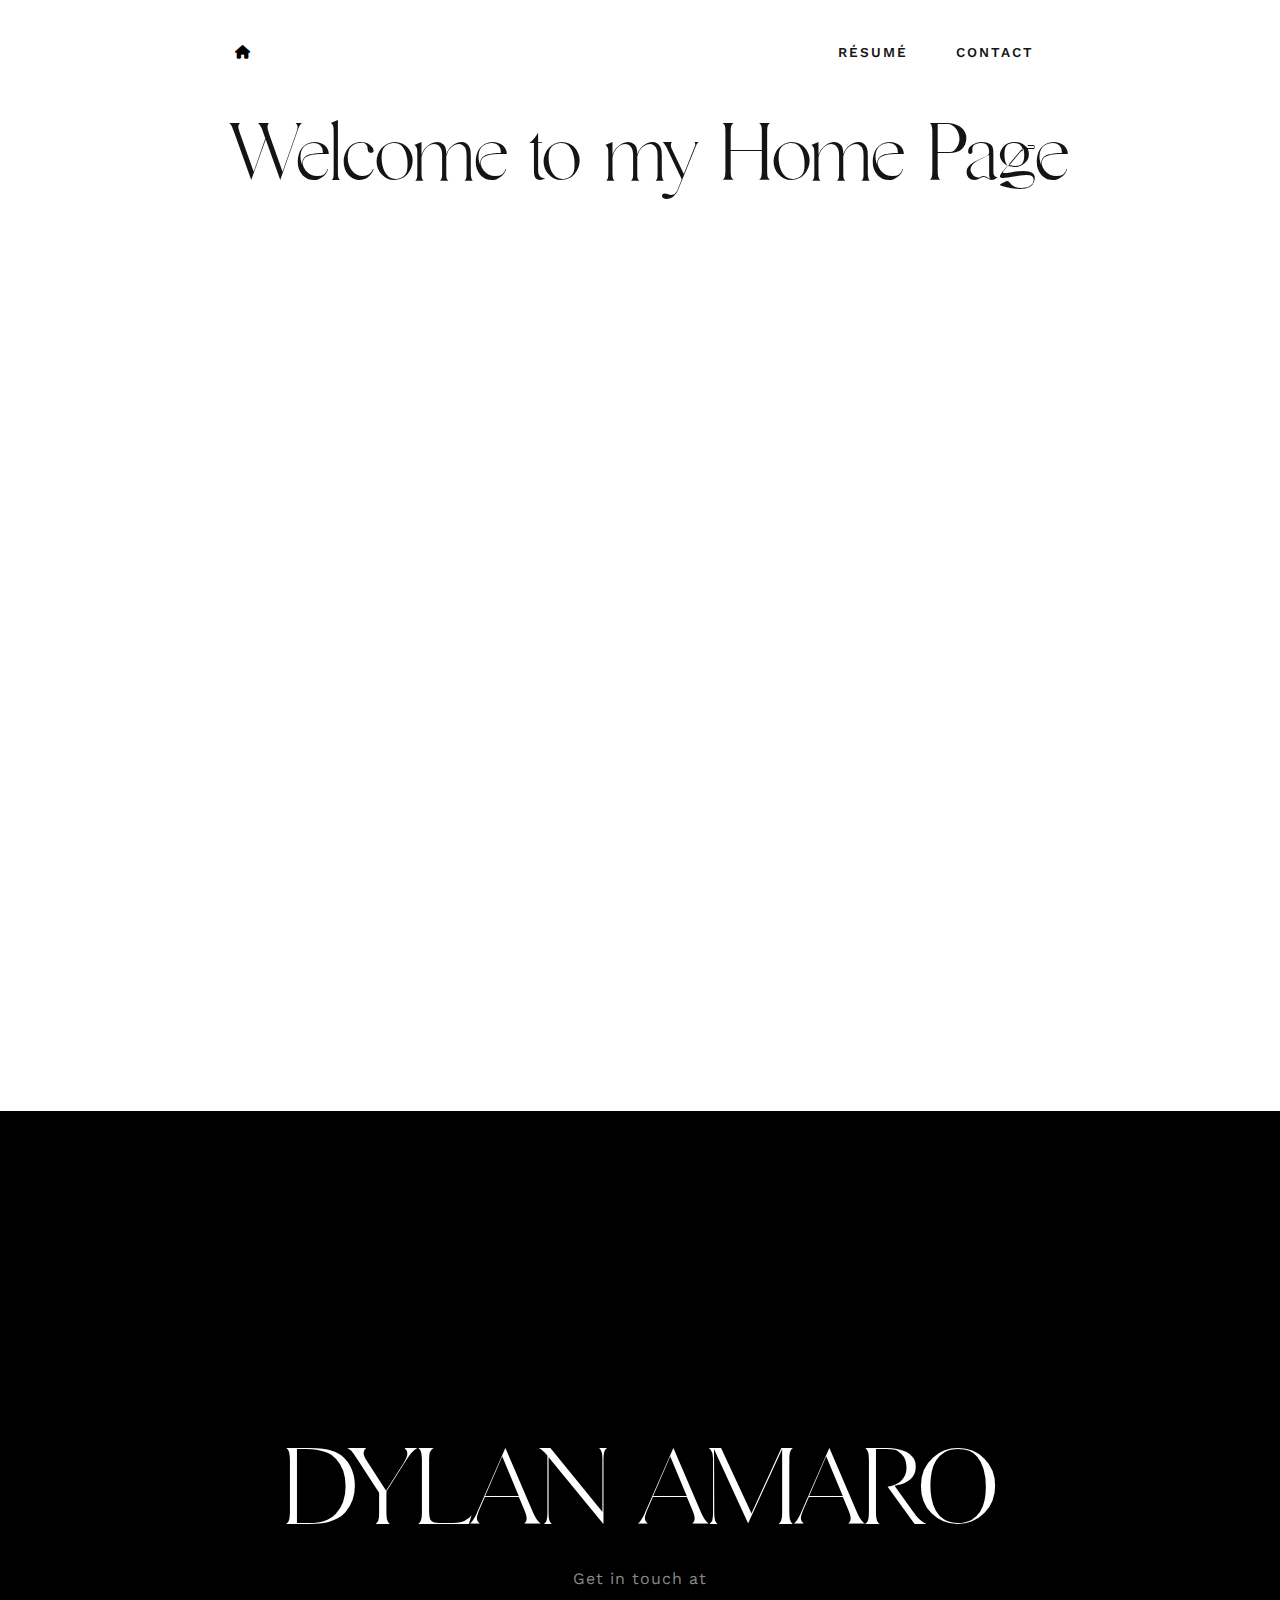
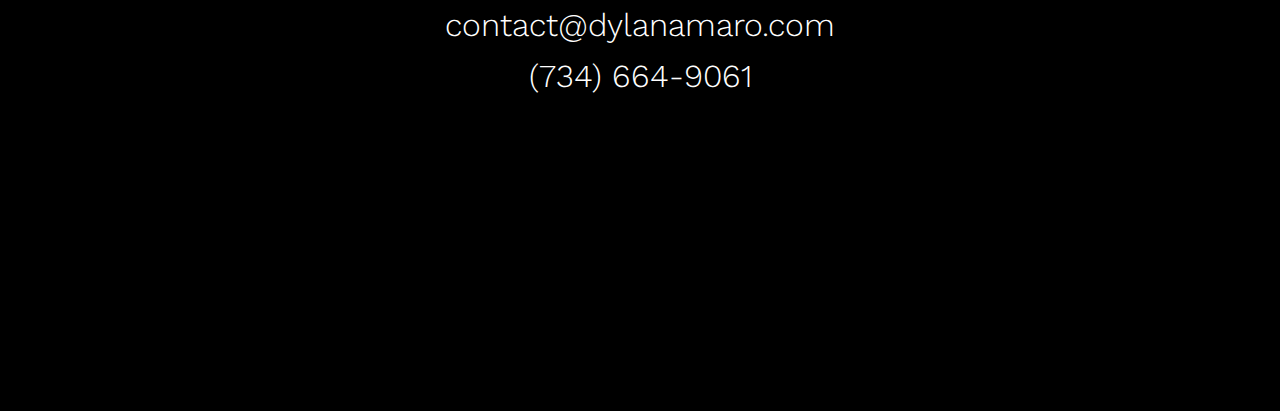
<file: index.html>
<!DOCTYPE html>
<html lang="en">
<head>
  <meta charset="UTF-8" />
  <meta name="viewport" content="width=device-width, initial-scale=1.0" />
  <title>Home - Dylan Amaro</title>
  <link rel="stylesheet" href="css/style.css" />
  <link href="https://fonts.googleapis.com/css2?family=Work+Sans:wght@100;200;300;400;600&display=swap" rel="stylesheet">
  <link rel="stylesheet" href="https://cdnjs.cloudflare.com/ajax/libs/font-awesome/6.5.0/css/all.min.css">  
</head>
<body>
    <header class="hidden-at-start">
        <nav class="nav-wrapper">
          <a href="index.html" class="home-button"><i class="fas fa-home"></i></a>
          <div class="nav-links">
            <a href="resume.html" class="nav-link">RÉSUMÉ</a>
            <a href="#page-footer" class="nav-link">CONTACT</a>
          </div>
        </nav>
      </header>

  <main>
    <h1 class="gallient-heading">Welcome to my Home Page</h1>
    <div style="height: 100vh;"></div> <!-- Add empty space to push footer below view -->

  </main>

  <footer id="page-footer" class="site-footer">
    <div class="footer-content">
        <a href="index.html" class="footer-home-icon"><i class="fas fa-home"></i></a>
        <h1 class="gallient-footing">DYLAN AMARO</h1>
      <p class="get-in-touch"> Get in touch at </p>
      <h2 class="contact-info">contact@dylanamaro.com</p>
      <h2 class="contact-info">(734) 664-9061</p>
    </div>
  </footer>

  <script src="js/script.js" defer></script>
</body>
</html>
</file>
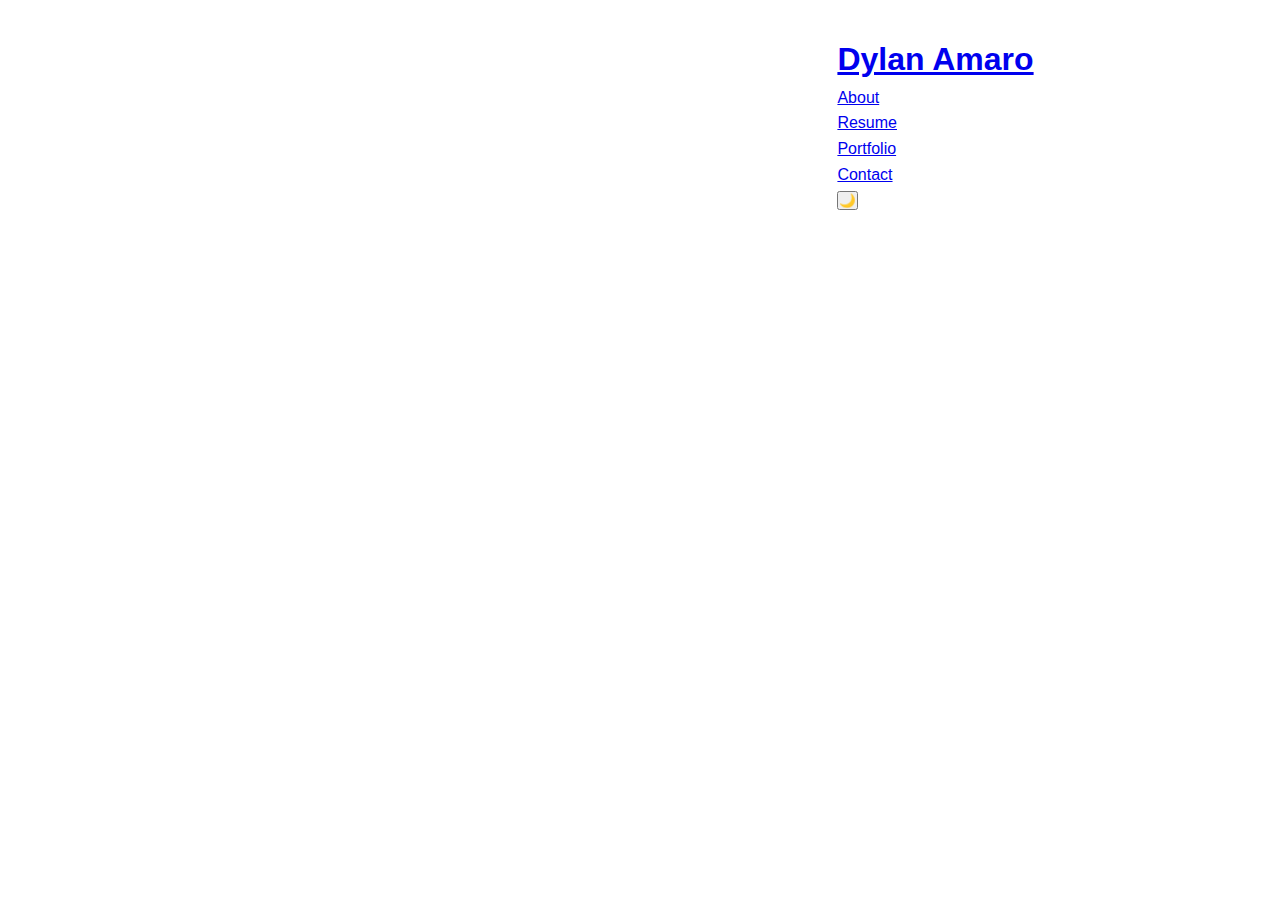
<file: about.html>
<!-- about.html -->
<!DOCTYPE html>
<html lang="en">
<head>
  <meta charset="UTF-8">
  <meta name="viewport" content="width=device-width, initial-scale=1.0">
  <title>About | Dylan Amaro</title>
  <link rel="stylesheet" href="css/style.css">
  <link href="https://fonts.googleapis.com/css2?family=Baloo+2:wght@400;600&display=swap" rel="stylesheet">
</head>
<body>
  <header>
    <nav>
      <h1><a href="index.html">Dylan Amaro</a></h1>
      <ul>
        <li><a href="about.html">About</a></li>
        <li><a href="resume.html">Resume</a></li>
        <li><a href="portfolio.html">Portfolio</a></li>
        <li><a href="contact.html">Contact</a></li>
      </ul>
      <button id="dark-mode-toggle" aria-label="Toggle dark mode">🌙</button>
    </nav>
  </header>

  <main>
    <section class="content">
      <h2 class="center-text">About Me</h2>
      <p>¡Hola! I'm Dylan Amaro, a Refugee Case Manager based in Ann Arbor, MI. 
        I love working on projects that make a difference. 
        I'm passionate about social justices of the present day and understanding
        the themes of major world history. I am always eager to learn new skills-
        take a look at my portfolio page to see what I've gotten myself into recently!</p>
    </section>
  </main>

  <footer>
    <p>&copy; 2025 Dylan Amaro. All rights reserved.</p>
  </footer>
</body>
</html>
</file>
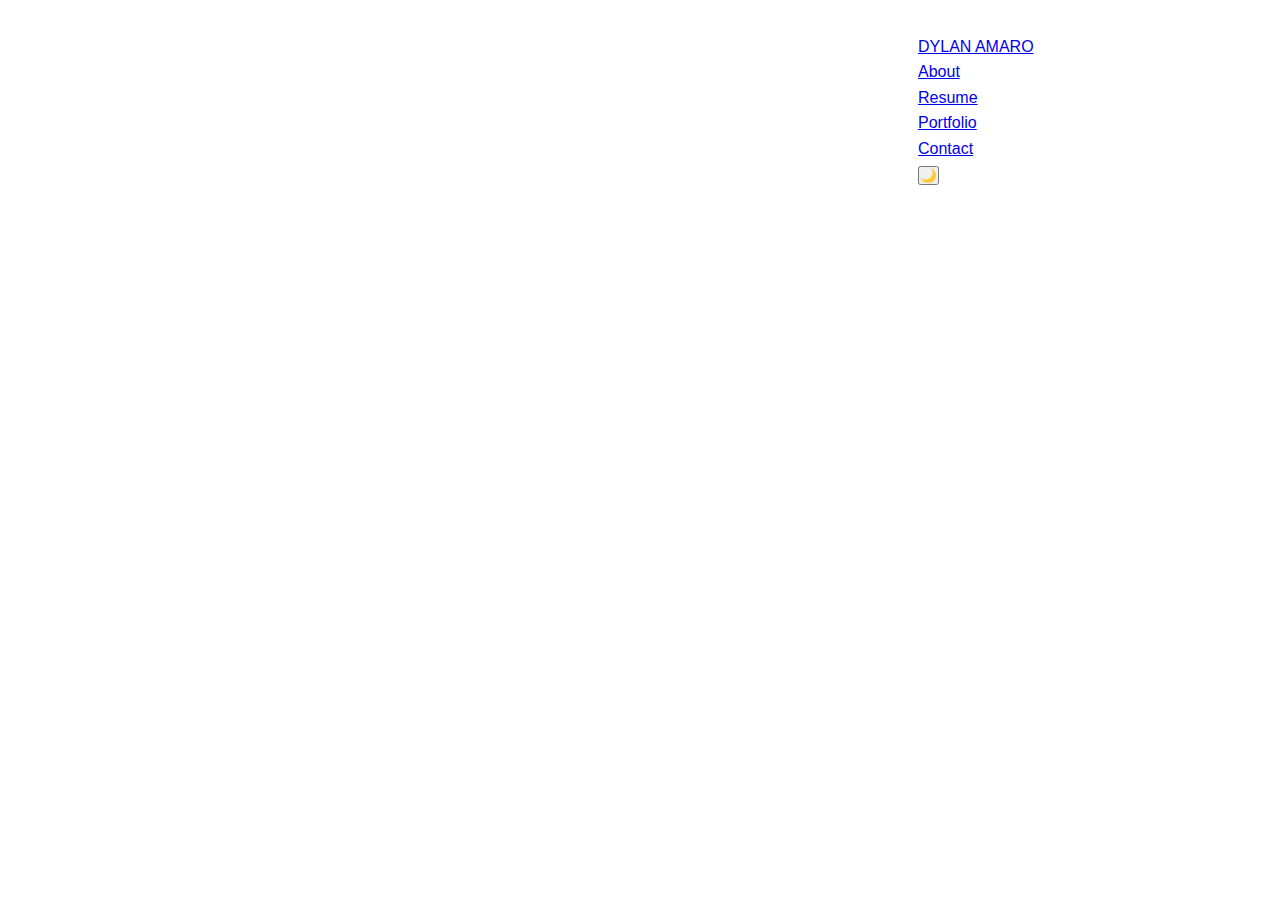
<file: contact.html>
<!-- contact.html -->
<!DOCTYPE html>
<html lang="en">
<head>
  <meta charset="UTF-8">
  <meta name="viewport" content="width=device-width, initial-scale=1.0">
  <title>Contact | Dylan Amaro</title>
  <link rel="stylesheet" href="css/style.css">
  <link href="https://fonts.googleapis.com/css2?family=Exo+2:wght@300;400;600&display=swap" rel="stylesheet">
</head>
<body>
  <header>
    <nav>
      <p><a href="/index.html">DYLAN AMARO</a></p>
      <ul>
        <li><a href="about.html">About</a></li>
        <li><a href="resume.html">Resume</a></li>
        <li><a href="portfolio.html">Portfolio</a></li>
        <li><a href="contact.html">Contact</a></li>
      </ul>
      <button id="dark-mode-toggle" aria-label="Toggle dark mode">🌙</button>
    </nav>
  </header>

  <main>
    <section class="content">
      <h2 class="center-text">Contact</h2>
      <p>You can reach me via email at <a href="mailto:contact@dylanamaro.com">contact@dylanamaro.com</a>.</p>
      <p>Or connect with me on <a href="https://www.linkedin.com/in/dylan-amaro-254527156/">LinkedIn</a>.</p>
    </section>
  </main>

  <footer>
    <p>&copy; 2025 Dylan Amaro. All rights reserved.</p>
  </footer>
</body>
</html>
</file>
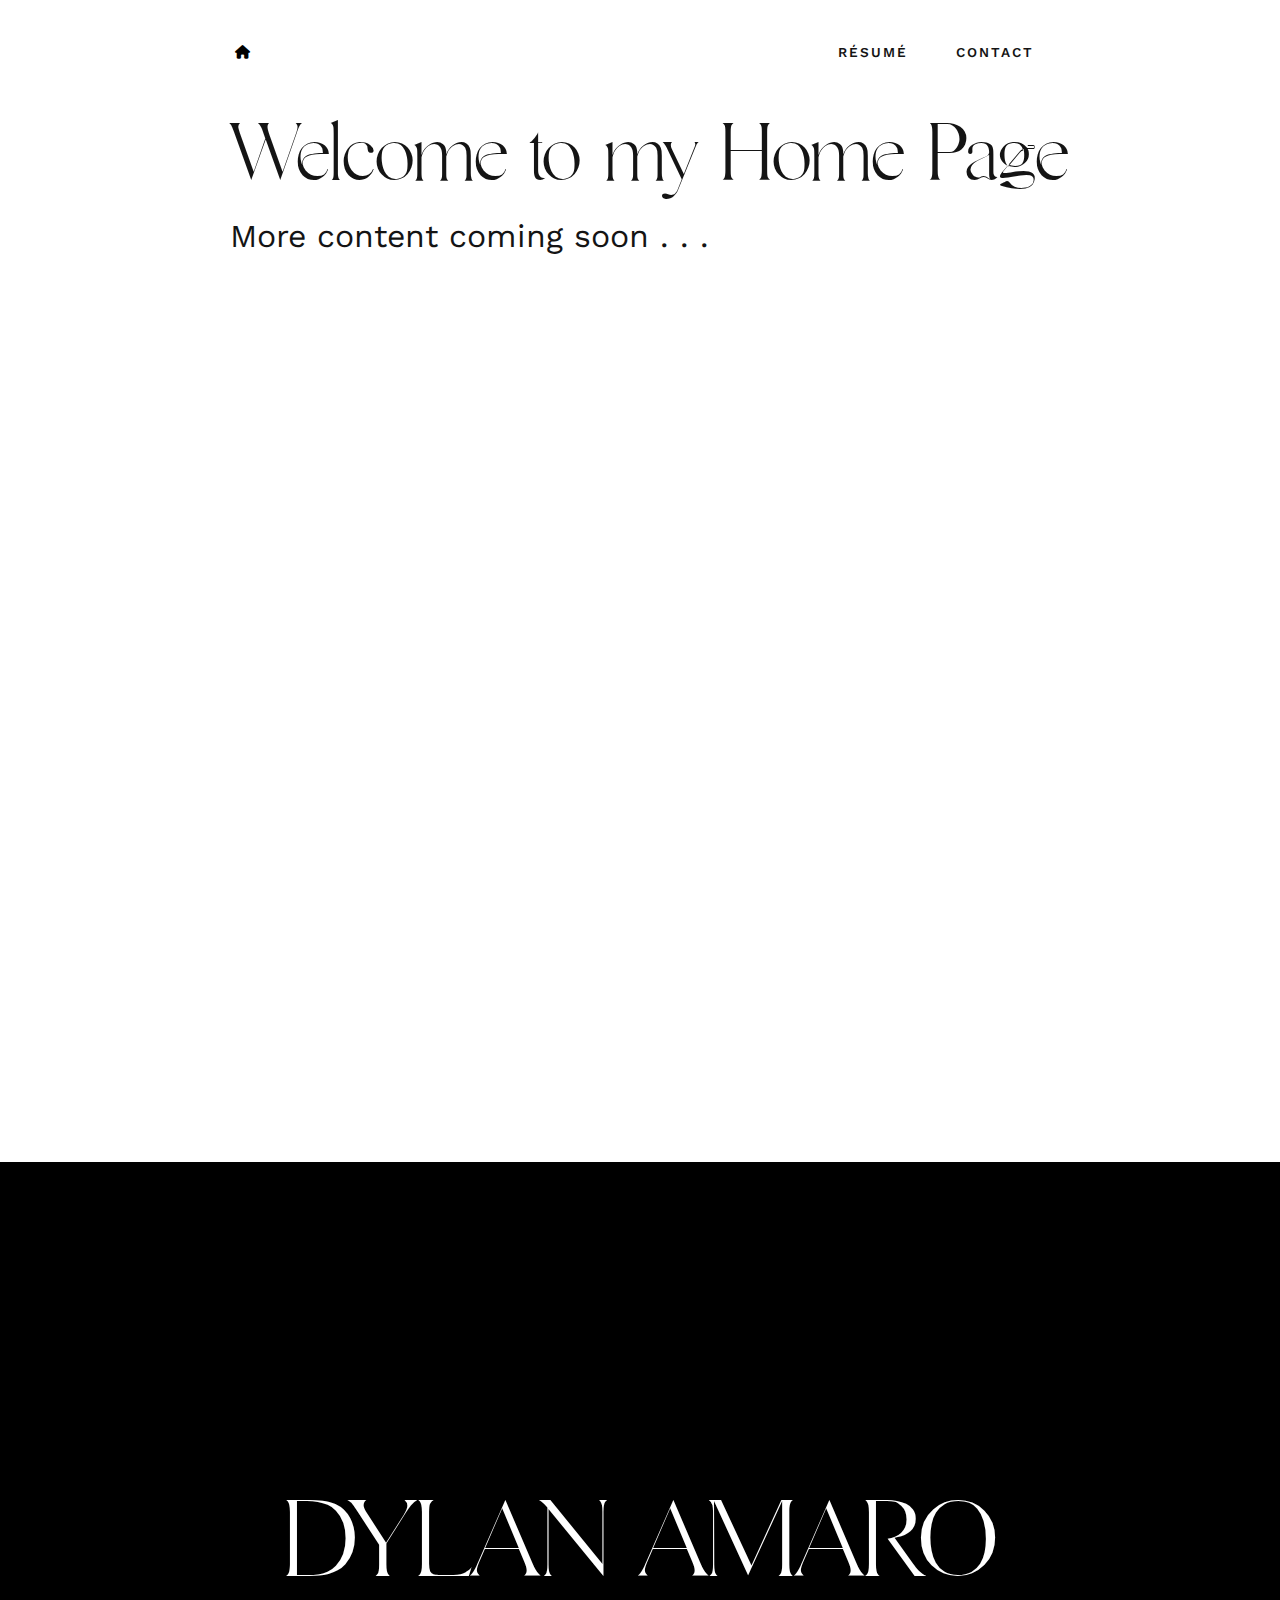
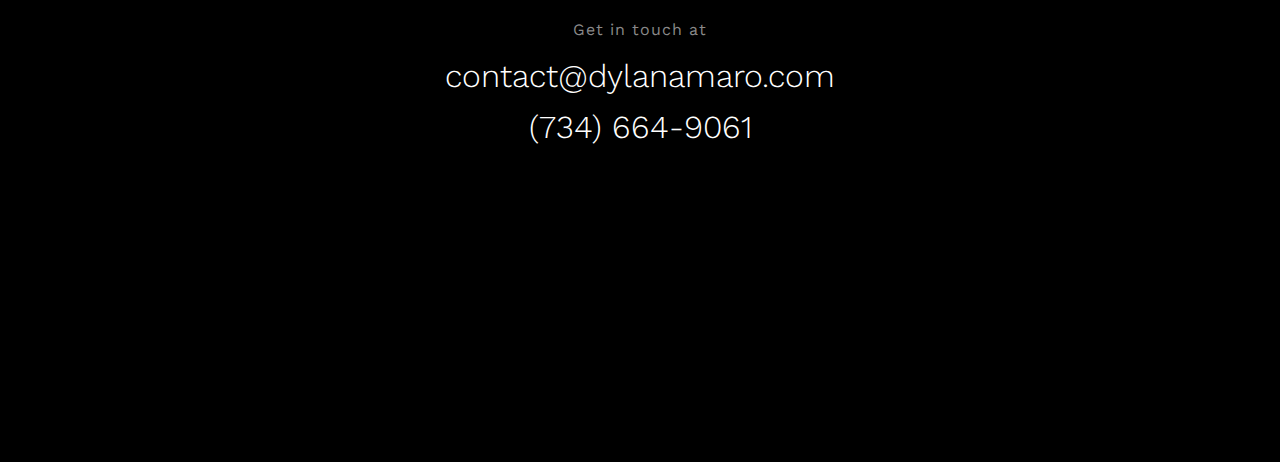
<file: home.html>
<!DOCTYPE html>
<html lang="en">
<head>
  <meta charset="UTF-8" />
  <meta name="viewport" content="width=device-width, initial-scale=1.0" />
  <title>Home - Dylan Amaro</title>
  <link rel="stylesheet" href="css/style.css" />
  <link href="https://fonts.googleapis.com/css2?family=Work+Sans:wght@100;200;300;400;600&display=swap" rel="stylesheet">
  <link rel="stylesheet" href="https://cdnjs.cloudflare.com/ajax/libs/font-awesome/6.5.0/css/all.min.css">  
</head>
<body>
    <header class="hidden-at-start">
        <nav class="nav-wrapper">
          <a href="home.html" class="home-button"><i class="fas fa-home"></i></a>
          <div class="nav-links">
            <a href="index.html" class="nav-link">RÉSUMÉ</a>
            <a href="#page-footer" class="nav-link">CONTACT</a>
          </div>
        </nav>
      </header>

  <main>
    <h1 class="gallient-heading">Welcome to my Home Page</h1>
    <h2 class="main-page">More content coming soon . . . </h2>
    <div style="height: 100vh;"></div> <!-- Add empty space to push footer below view -->

  </main>

  <footer id="page-footer" class="site-footer">
    <div class="footer-content">
        <a href="home.html" class="footer-home-icon"><i class="fas fa-home"></i></a>
        <h1 class="gallient-footing">DYLAN AMARO</h1>
      <p class="get-in-touch"> Get in touch at </p>
      <h2 class="contact-info">contact@dylanamaro.com</p>
      <h2 class="contact-info">(734) 664-9061</p>
    </div>
  </footer>

  <script src="js/script.js" defer></script>
</body>
</html>
</file>
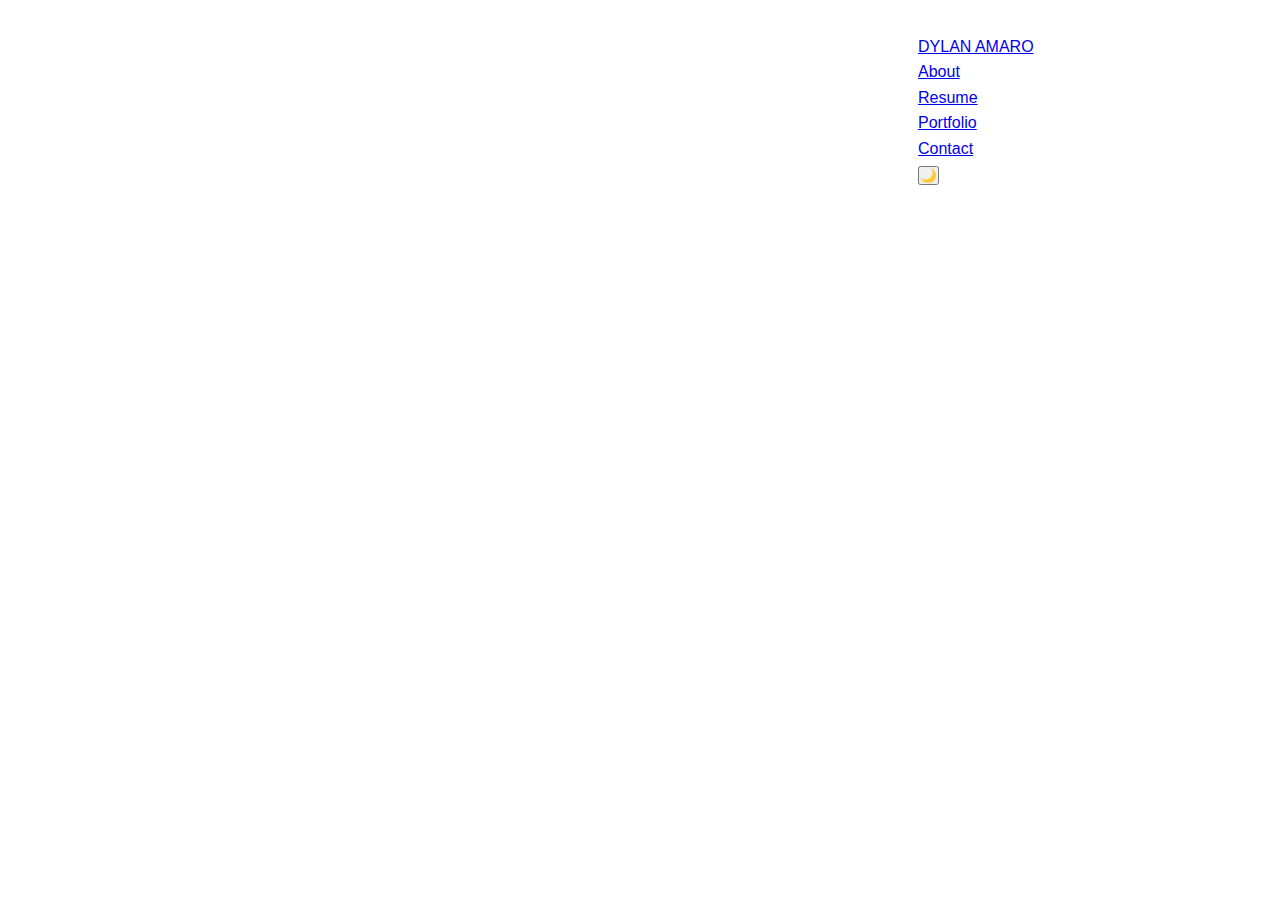
<file: portfolio.html>
<!-- portfolio.html -->
<!DOCTYPE html>
<html lang="en">
<head>
  <meta charset="UTF-8">
  <meta name="viewport" content="width=device-width, initial-scale=1.0">
  <title>Portfolio | Dylan Amaro</title>
  <link rel="stylesheet" href="css/style.css">
  <link href="https://fonts.googleapis.com/css2?family=Exo+2:wght@300;400;600&display=swap" rel="stylesheet">
</head>
<body>
  <header>
    <nav>
      <p><a href="/index.html">DYLAN AMARO</a></p>
      <ul>
        <li><a href="about.html">About</a></li>
        <li><a href="resume.html">Resume</a></li>
        <li><a href="portfolio.html">Portfolio</a></li>
        <li><a href="contact.html">Contact</a></li>
      </ul>
      <button id="dark-mode-toggle" aria-label="Toggle dark mode">🌙</button>
    </nav>
  </header>

  <main>
    <section class="content">
      <h2 class="center-text">Portfolio</h2>
      <p>This section is coming soon. It will feature some of my favorite projects, including web design, chess content, and more.</p>
    </section>
  </main>

  <footer>
    <p>&copy; 2025 Dylan Amaro. All rights reserved.</p>
  </footer>
</body>
</html>
</file>
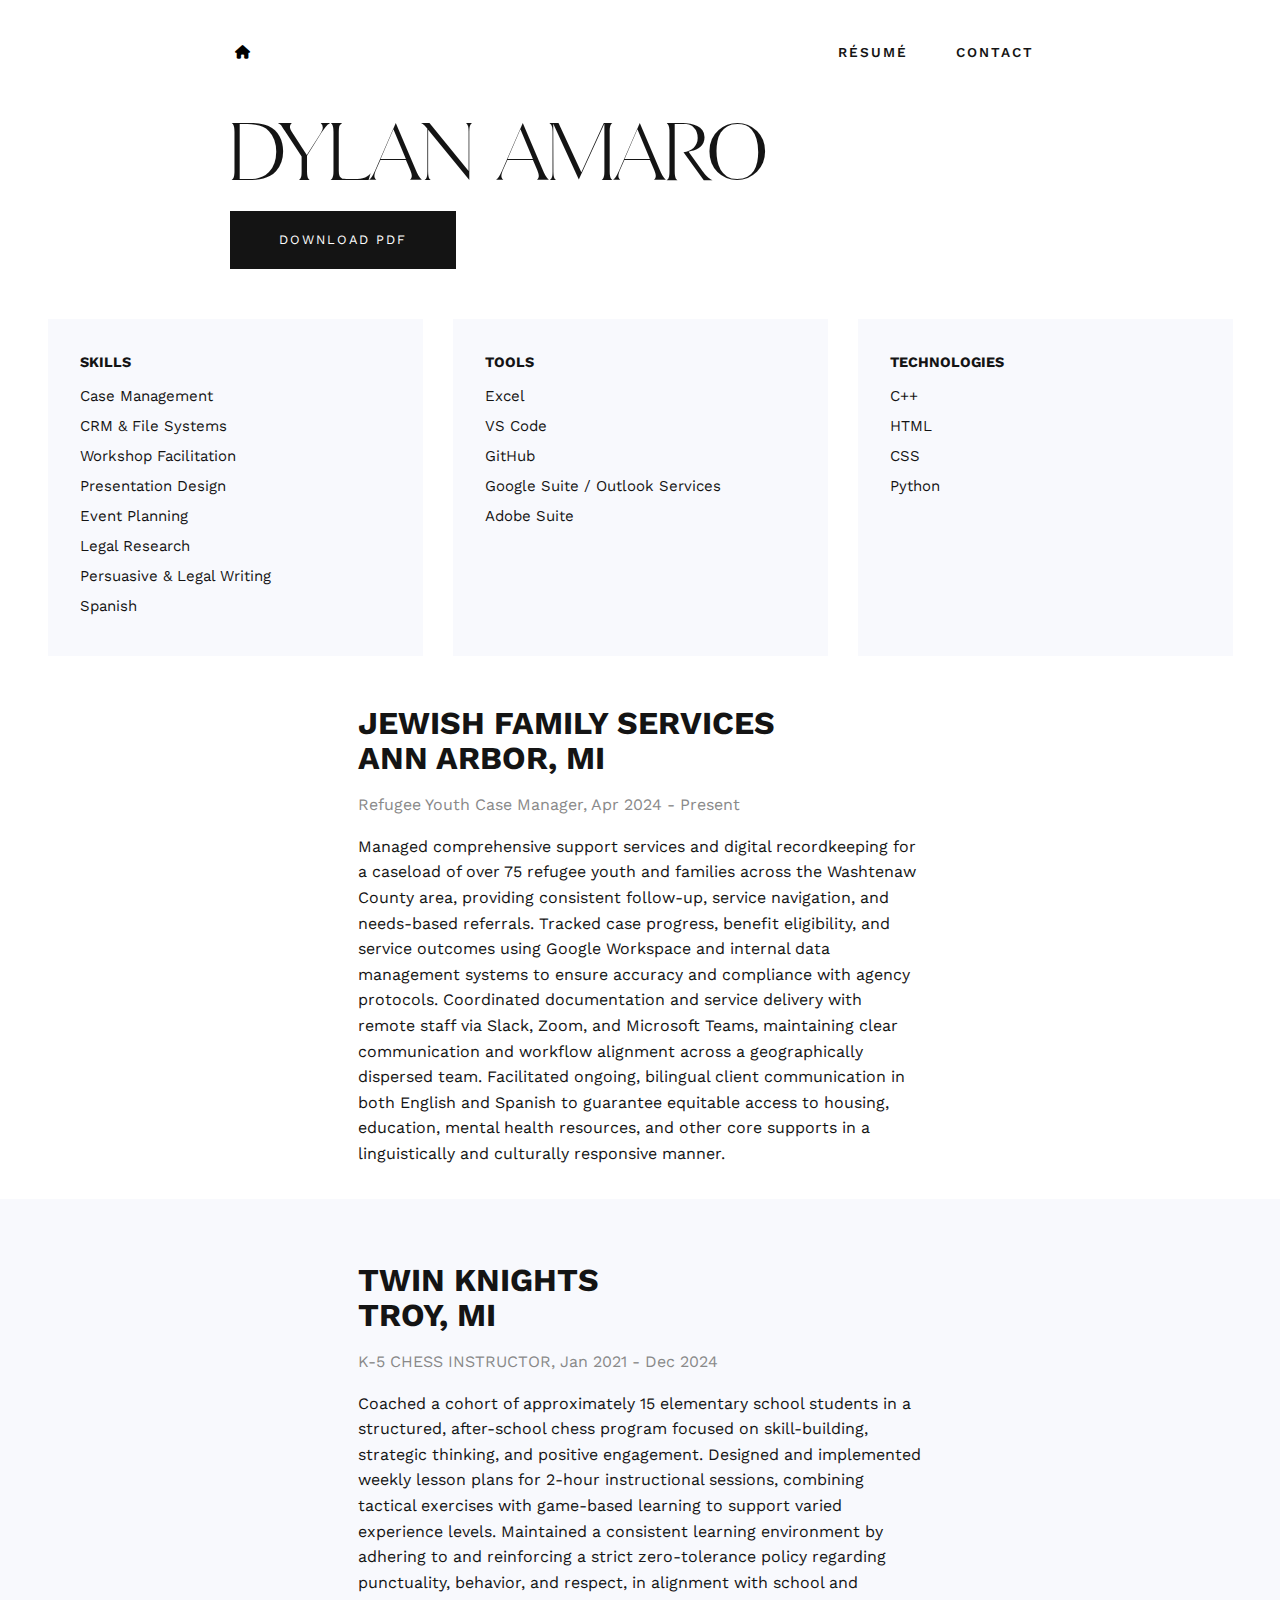
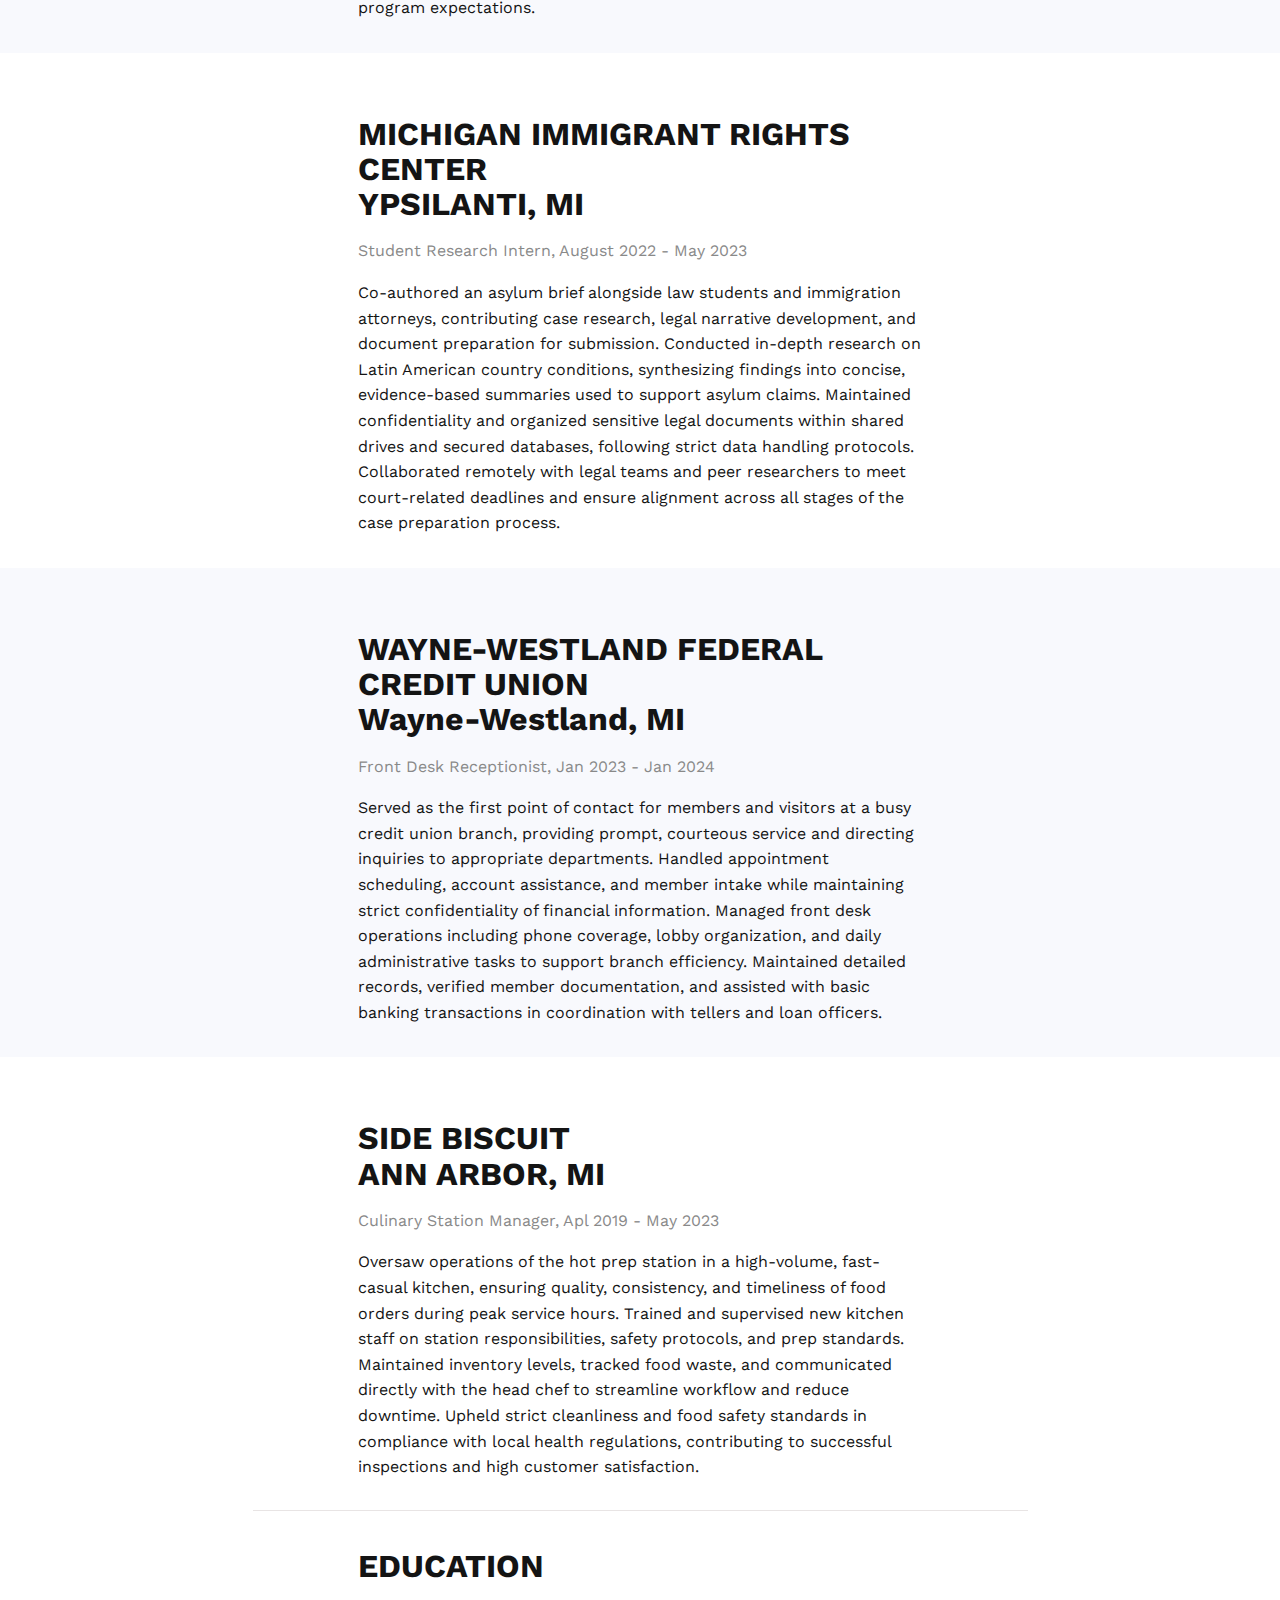
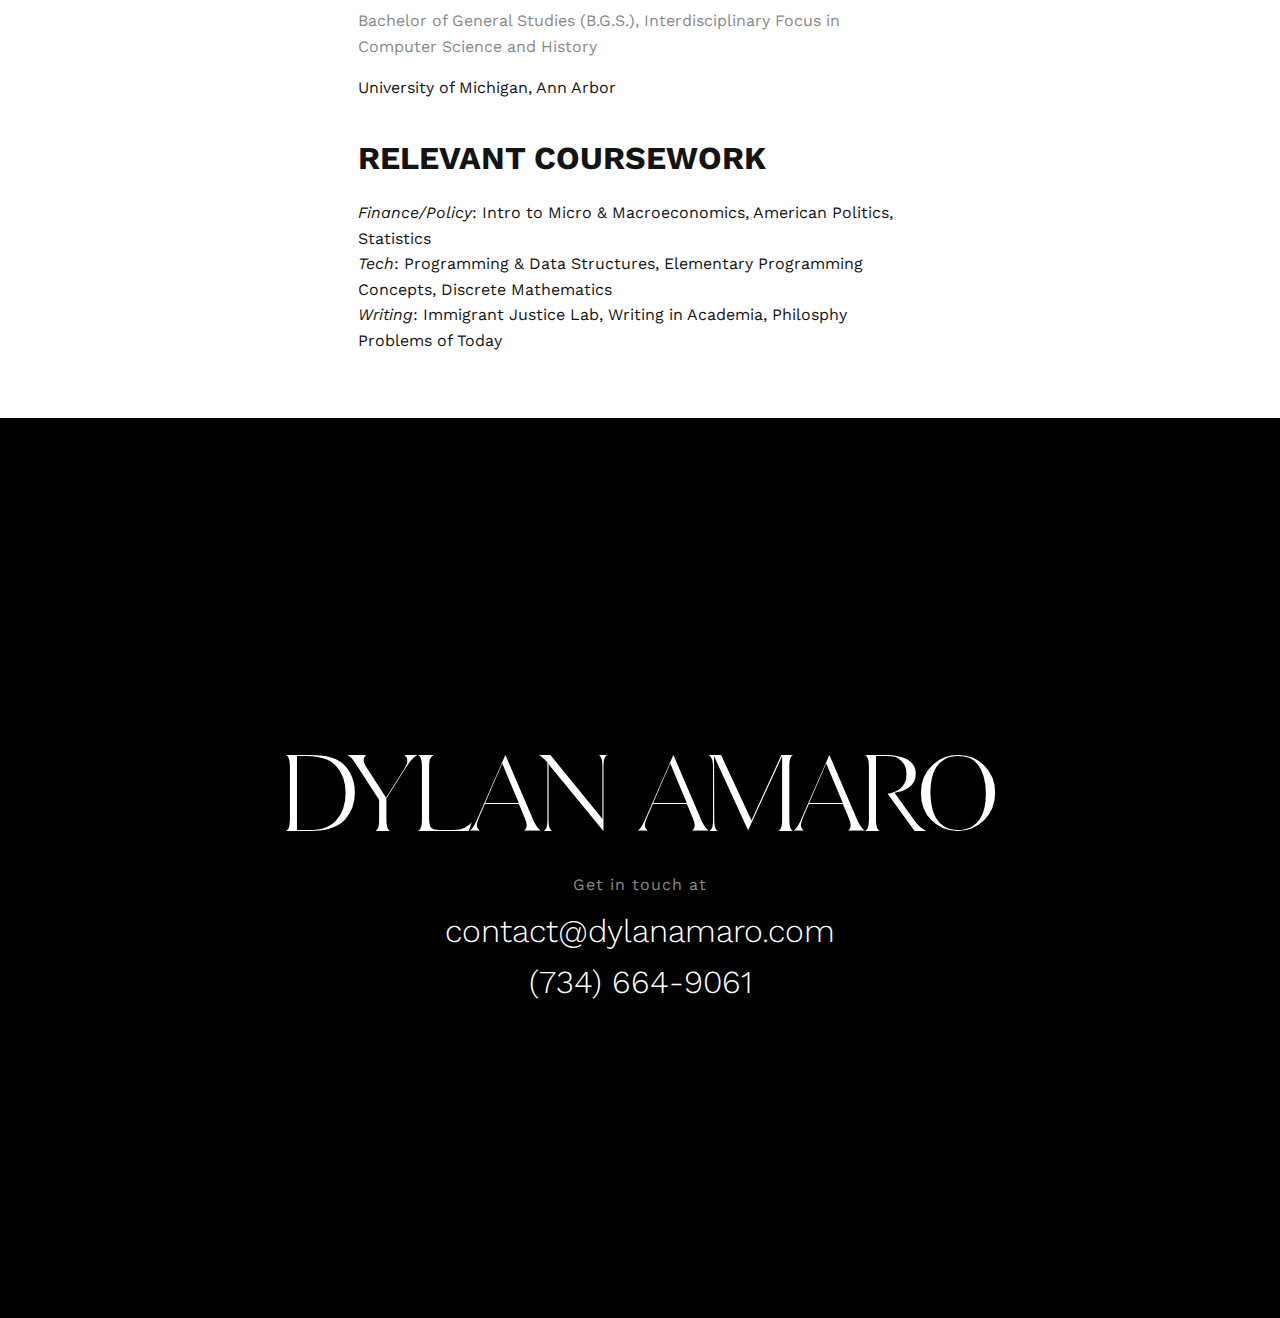
<file: resume.html>
<!DOCTYPE html>
<html lang="en">

<head>
  <meta charset="UTF-8" />
  <meta name="viewport" content="width=device-width, initial-scale=1.0" />
  <title>Résumé - Dylan Amaro</title>
  <link rel="stylesheet" href="css/style.css" />
  <link href="https://fonts.googleapis.com/css2?family=Work+Sans:wght@100;200;300;400;600&display=swap" rel="stylesheet">
  <link rel="stylesheet" href="https://cdnjs.cloudflare.com/ajax/libs/font-awesome/6.5.0/css/all.min.css">
</head>

<body>
  <header class="hidden-at-start">
    <nav class="nav-wrapper">
      <a href="index.html" class="home-button"><i class="fas fa-home"></i></a>
      <div class="nav-links">
        <a href="resume.html" class="nav-link">RÉSUMÉ</a>
        <a href="#page-footer" class="nav-link">CONTACT</a>
      </div>
    </nav>
  </header>

  <main class>
    <h1 class="gallient-heading">DYLAN AMARO</h1>
    <!--
    <h3 class="gen-info">contact@dylanamaro.com</h3>
    <h3 class="gen-info">(734) 664-9061</h3>
  -->

    <div class="horizontal-box">
      <!--
      <a href="endorsements.html" class="endorsements-link left-link">VIEW ENDORSEMENTS →</a>
    -->
      <a href="Amaro, Dylan Resume.pdf" class="download-button right-link" download>DOWNLOAD PDF</a>
    </div>

    <!-- START OF BOXES-->
     
    <div class="box-container-gray">
      <div class="text-box-gray">
        <h3>SKILLS</h3>
          <ul>
            <li>Case Management</li>
            <li>CRM & File Systems</li>
            <li>Workshop Facilitation</li>
            <li>Presentation Design</li>
            <li>Event Planning</li>
            <li>Legal Research</li>
            <li>Persuasive & Legal Writing</li>
              <li>Spanish</li>
          </ul>
      </div>
  
      <div class="text-box-gray">
        <h3>TOOLS</h3>
        <ul>
          <li>Excel</li>
          <li>VS Code</li>
          <li>GitHub</li>
          <li>Google Suite / Outlook Services</li>
          <li>Adobe Suite</li>
        </ul>
      </div>
  
      <div class="text-box-gray">
        <h3>TECHNOLOGIES</h3>
        <ul>
          <li>C++</li>
          <li>HTML</li>
          <li>CSS</li>
          <li>Python</li>
        </ul>
      </div>
    </div>

    <!-- END OF BOXES-->

    <div class="experiences-container">
      <h1 class>JEWISH FAMILY SERVICES</h1>
      <h1>ANN ARBOR, MI</h1>
      <h2 class="job-title">Refugee Youth Case Manager, Apr 2024 - Present </h2>
      <p>Managed comprehensive support services and digital recordkeeping for a caseload of over
         75 refugee youth and families across the Washtenaw County area, providing consistent 
         follow-up, service navigation, and needs-based referrals. Tracked case progress, benefit 
         eligibility, and service outcomes using Google Workspace and internal data management 
         systems to ensure accuracy and compliance with agency protocols. Coordinated documentation 
         and service delivery with remote staff via Slack, Zoom, and Microsoft Teams, maintaining 
         clear communication and workflow alignment across a geographically dispersed team. 
         Facilitated ongoing, bilingual client communication in both English and Spanish to 
         guarantee equitable access to housing, education, mental health resources, and other
        core supports in a linguistically and culturally responsive manner.
        </p>
    </div>

    <div class="experiences-container-gray">
      <h1 class="top">TWIN KNIGHTS</h1>
      <h1>TROY, MI</h1>
      <h2 class="job-title">K-5 CHESS INSTRUCTOR, Jan 2021 - Dec 2024 </h2>
      <p>Coached a cohort of approximately 15 elementary school students in a structured, 
        after-school chess program focused on skill-building, strategic thinking, and positive
        engagement. Designed and implemented weekly lesson plans for 2-hour instructional 
        sessions, combining tactical exercises with game-based learning to support varied 
        experience levels. Maintained a consistent learning environment by adhering to and 
        reinforcing a strict zero-tolerance policy regarding punctuality, behavior, and respect,
        in alignment with school and program expectations.                
        </p>
    </div>

    <div class="experiences-container">
      <h1 class="top">MICHIGAN IMMIGRANT RIGHTS CENTER</h1>
      <h1>YPSILANTI, MI</h1>
      <h2 class="job-title">Student Research Intern, August 2022 - May 2023 </h2>
      <p>Co-authored an asylum brief alongside law students and immigration attorneys, 
        contributing case research, legal narrative development, and document preparation for 
        submission. Conducted in-depth research on Latin American country conditions,
        synthesizing findings into concise, evidence-based summaries used to support asylum 
        claims. Maintained confidentiality and organized sensitive legal documents
        within shared drives and secured databases, following strict data handling protocols.
        Collaborated remotely with legal teams and peer researchers to meet 
        court-related deadlines and ensure alignment across all stages of the case preparation
        process.
        </p>
    </div>

    <div class="experiences-container-gray">
      <h1 class="top">WAYNE-WESTLAND FEDERAL CREDIT UNION</h1>
      <h1>Wayne-Westland, MI</h1>
      <h2 class="job-title">Front Desk Receptionist, Jan 2023 - Jan 2024 </h2>
      <p>Served as the first point of contact for members and visitors at a 
        busy credit union branch, providing prompt, courteous service and 
        directing inquiries to appropriate departments. Handled appointment 
        scheduling, account assistance, and member intake while maintaining strict 
        confidentiality of financial information. Managed front desk operations 
        including phone coverage, lobby organization, and daily administrative tasks
        to support branch efficiency. Maintained detailed records, verified member 
        documentation, and assisted with basic banking transactions in coordination 
        with tellers and loan officers.
        </p>
    </div>

    <div class="experiences-container-last">
      <h1 class="top">SIDE BISCUIT</h1>
      <h1>ANN ARBOR, MI</h1>
      <h2 class="job-title">Culinary Station Manager, Apl 2019 - May 2023 </h2>
      <p>Oversaw operations of the hot prep station in a high-volume, fast-casual kitchen, 
        ensuring quality, consistency, and timeliness of food orders during peak service hours. 
        Trained and supervised new kitchen staff on station responsibilities, safety protocols, 
        and prep standards. Maintained inventory levels, tracked food waste, and communicated 
        directly with the head chef to streamline workflow and reduce downtime. Upheld strict 
        cleanliness and food safety standards in compliance with local health regulations, 
        contributing to successful inspections and high customer satisfaction.            
        </p>
    </div>

    <hr>

    <div class="education-container">
      <h1>EDUCATION</h1>
      <p class="job-title">Bachelor of General Studies (B.G.S.), Interdisciplinary Focus in Computer Science and History</p>
      <p class="school-name">University of Michigan, Ann Arbor</p>
    </div>

    <div class="coursework-container">
      <h1>RELEVANT COURSEWORK</h1>
      <ul>
        <li><i>Finance/Policy</i>: Intro to Micro & Macroeconomics, American Politics, Statistics</li>
        <li><i>Tech</i>: Programming & Data Structures, Elementary Programming Concepts, Discrete Mathematics</li>
        <li><i>Writing</i>: Immigrant Justice Lab, Writing in Academia, Philosphy Problems of Today</li>
      </ul>
    </div>

    <div style="height: 4rem;"></div>
  <!--
    <hr>
    <div class="experiences-container">
      <h1>ENDORSEMENTS</h1>
    </div>
  -->
    <!-- START OF BOXES-->
      <!--
    <div class="box-container">
      <div class="text-box">
        <h3>Lizbeth Cortes</h3>
        <h3>RSI Program Manager, JFS</h3>
        <h4> ↓</h4>
        <p> Lorem ipsum, dolor sit amet consectetur adipisicing elit. Maiores provident est minima nemo 
          ratione odit facere sapiente expedita nostrum quisquam molestiae sequi quos laudantium temporibus
           tenetur, quaerat doloribus tempora rem.</p>
      </div>

      <div class="text-box">
        <h3>Cynthia Ketcherside</h3>
        <h3>Program Director, JFS</h3>
        <h4> ↓</h4>
        <p> Lorem ipsum, dolor sit amet consectetur adipisicing elit. Maiores provident est minima nemo
           ratione odit facere sapiente expedita nostrum quisquam molestiae sequi quos laudantium temporibus
            tenetur, quaerat doloribus tempora rem.</p>
      </div>
    </div>
    -->
    <!-- END OF BOXES-->

    <!-- START OF BOXES-->
     <!--
    <div class="box-container">
      <div class="text-box">
        <h3>Jordan Balduf</h3>
        <h3>Owner & Head Chef, Side Biscuit</h3>
        <h4> ↓</h4>
        <p> Lorem ipsum, dolor sit amet consectetur adipisicing elit. Maiores provident est minima nemo 
          ratione odit facere sapiente expedita nostrum quisquam molestiae sequi quos laudantium temporibus
           tenetur, quaerat doloribus tempora rem.</p>
      </div>
  
      <div class="text-box">
        <h3>Melanie Grissom</h3>
        <h3>Member Service Supervisor, WWFCU</h3>
        <h4> ↓</h4>
        <p> Lorem ipsum, dolor sit amet consectetur adipisicing elit. Maiores provident est minima nemo 
          ratione odit facere sapiente expedita nostrum quisquam molestiae sequi quos laudantium temporibus
           tenetur, quaerat doloribus tempora rem.</p>
      </div>
    </div>
    -->
    <!-- END OF BOXES-->


  </main>

  <footer id="page-footer" class="site-footer">
    <div class="footer-content">
      <a href="index.html" class="footer-home-icon"><i class="fas fa-home"></i></a>
      <h1 class="gallient-footing">DYLAN AMARO</h1>
      <p class="get-in-touch"> Get in touch at </p>
      <h2 class="contact-info">contact@dylanamaro.com</p>
      <h2 class="contact-info">(734) 664-9061</p>
    </div>
  </footer>

  <script src="js/script.js" defer></script>
</body>

</html>
</file>
<file: css/style.css>
/* Reset formatting */
* {
  margin: 0;
  padding: 0;
  box-sizing: border-box;
}

/* Font loading */
@font-face {
  font-family: 'Gallient';
  src: url('../fonts/Gallient.ttf') format('truetype');
  font-weight: normal;
  font-style: normal;
}

body {
  font-family: 'Work Sans', sans-serif;
  background-color: #ffffff;
  color: #141414;
  line-height: 1.6;
  font-size: 100%;
}

.container {
  max-width: 1200px;
  margin: 0 auto;
  padding: 1rem clamp(1rem, 5vw, 3rem);
}

header {
  position: fixed;
  top: 0;
  left: 0;
  width: 100%;
  z-index: 999;
  background-color: #ffffff;
  padding-top: 1.1rem;
  padding-right: clamp(1rem, 18vw, 22.5rem);
  padding-left: clamp(1rem, 2vw, 3rem);
  display: flex;
  justify-content: flex-end;
  align-items: center;
  transition: transform 0.4s ease-out;
}

.nav-wrapper {
  display: flex;
  justify-content: space-between;
  align-items: center;
  width: 100%;
}


.home-button {
  background-color: #ffffff;
  color: #000000;
  padding: 0.5rem 1rem;
  text-decoration: none;
  font-size: 0.85rem;
  letter-spacing: 1px;
  font-weight: 600;
  border: none;
  padding-left: clamp(1rem, 15.1vw, 22.2rem);
}

.nav-links {
  background-color: #ffffff;
  display: flex;
  justify-content: flex-end;
  align-items: center;
  gap: 3rem;
  flex-wrap: wrap;
}

.nav-link {
  text-decoration: none;
  font-size: .85rem;
  font-weight: 575;
  color: #141414;
  letter-spacing: 2px;
}

.gallient-heading {
  font-family: 'Gallient', sans-serif;
  font-size: clamp(2rem, 8vw, 4.5rem);
  font-weight: 300;
  padding-top: 6rem;
  padding-left: clamp(1rem, 18vw, 22.2rem);
  padding-right: clamp(1rem, 5vw, 3rem);
}

.gen-info {
  font-weight: 500;
  font-size: clamp(1rem, 2.8vw, 1.4rem);
  padding-left: clamp(1rem, 18vw, 22.2rem);
  padding-right: clamp(1rem, 5vw, 3rem);
}

.horizontal-box {
  display: flex;
  justify-content: space-between;
  align-items: center;
  padding-left: clamp(1rem, 18vw, 22.2rem);
  padding-right: clamp(1rem, 18vw, 22.2rem);
  flex-wrap: wrap;
}

.left-link {
  margin-left: clamp(0, 1vw, 1rem);
}

.right-link {
  margin-right: clamp(0, 1vw, 1rem);
}


.endorsements-link {
  font-size: .9rem;
  color: #1e4620;
  text-decoration: none;
  font-weight: 500;
}

.download-button {
  font-size: .8rem;
  letter-spacing: 2px;
  background-color: #141414;
  color: #fff;
  padding: 1.1rem 3rem;
  text-decoration: none;
  border: 1px solid transparent;
}

.download-button:hover {
  color: #141414;
  background-color: #ffffff;
  border: 1px solid #141414;
}

.box-container,
.box-container-gray {
  display: flex;
  justify-content: center;
  gap: 30px;
  margin-top: 50px;
  flex-wrap: wrap;
  margin-bottom: 50px;

}

.text-box,
.text-box-gray {
  padding: 2rem;
  width: 375px;
  background-color: #ffffff;
  font-size: 15px;
  text-align: left;
  display: flex;
  flex-direction: column;
  gap: 10px;
}

.text-box-gray {
  background-color: #f8f9fd;
}

.text-box h3,
.text-box-gray h3 {
  font-size: .9rem;
}

.text-box h4 {
  font-weight: 400;
  font-size: 30px;
}

.text-box ul,
.text-box-gray ul {
  list-style: none;
}

.text-box li,
.text-box-gray li {
  margin-bottom: 6px;
}

.experiences-container,
.experiences-container-gray,
.experiences-container-last,
.education-container,
.coursework-container {
  padding-left: clamp(1rem, 28vw, 55rem);
  padding-right: clamp(1rem, 28vw, 55rem);
}

.experiences-container-gray {
  background-color: #f8f9fd;
}

.experiences-container h1,
.experiences-container-gray h1,
.experiences-container-last h1 {
  line-height: 1.1;
  margin: 0;
}

.experiences-container p,
.experiences-container-gray p {
  padding-bottom: 2rem;
}

.coursework-container ul {
  list-style: none;
  padding-top: 1rem;
}

.job-title {
  font-size: 1rem;
  font-weight: 400;
  padding: 1rem 0;
  color: #898989;
}

.school-name {
  padding-bottom: 2rem;
}

.top {
  padding-top: 4rem;
}

hr {
  width: 90%;
  max-width: 775px;
  margin: 30px auto;
  border: none;
  border-top: 1px solid #e8e4e4;
}

.hidden {
  display: none !important;
}

.center {
  display: flex;
  justify-content: center;
  align-items: center;
}

nav {
  background-color: #ffffff;
  color: #fff;
  padding: 1rem;
}

section {
  padding: 2rem;
  max-width: 1200px;
  margin: auto;
}

.site-footer {
  background-color: #000000;
  color: #ffffff;
  min-height: 100vh;
  display: flex;
  flex-direction: column;
  justify-content: center;
  align-items: center;
  text-align: center;
  padding: 2rem 1rem;
}

.footer-content h2 {
  font-size: 2rem;
  margin-bottom: 1rem;
}

.footer-content p {
  font-size: 1rem;
  letter-spacing: 1px;
}

header.hide-on-footer {
  transform: translateY(-100%);
  transition: transform 0.4s ease-out;
}

.gallient-footing {
  font-family: 'Gallient', sans-serif;
  font-size: clamp(2rem, 10vw, 6rem);
  font-weight: 400;
}

.get-in-touch {
  color: #898989;
  padding-bottom: 1rem;
}

.contact-info {
  font-weight: 300;
  line-height: 1.1;
  font-size: clamp(1rem, 3vw, 1.5rem);
}

@media (max-width: 768px) {
  .nav-links {
    gap: 1rem;
  }

  .nav-link {
    font-size: 0.75rem;
  }

  .horizontal-box {
    flex-direction: column;
    align-items: flex-start;
    justify-content: center;
  }

  .experiences-container,
  .experiences-container-gray,
  .experiences-container-last,
  .education-container,
  .coursework-container {
    padding-left: 1rem;
    padding-right: 1rem;
  }
}

header.hidden-at-start {
  transform: translateY(-100%);
}

header.drop-in {
  transform: translateY(0);
  transition: transform 1.2s ease-out;
}

header.hide-on-footer {
  transform: translateY(-100%);
}

.resume-link {
  margin-bottom: 4rem; /* adjust as needed */
}

.footer-home-icon {
  opacity: 0;
  pointer-events: none;
  transition: opacity 3s ease;
  /* existing styles below */
  position: absolute;
  top: 2rem;
  left: clamp(1.5rem, 8vw, 10rem);
  font-size: 1.3rem;
  color: white;
  padding: 0.5rem 0.7rem;
  border-radius: 6px;
  text-decoration: none;
  z-index: 1000;
  box-shadow: 0 2px 6px rgba(0,0,0,0.2);
}

.footer-home-icon.visible {
  opacity: 1;
  pointer-events: auto;
}

.footer-home-icon:hover {
  color: #ccc;
}
.site-footer {
  position: relative;
}

.main-page {
  font-weight: 400;
  font-size: xx-large;
  padding-left: clamp(1rem, 18vw, 22.2rem);
  padding-right: clamp(1rem, 5vw, 3rem);
}
</file>
